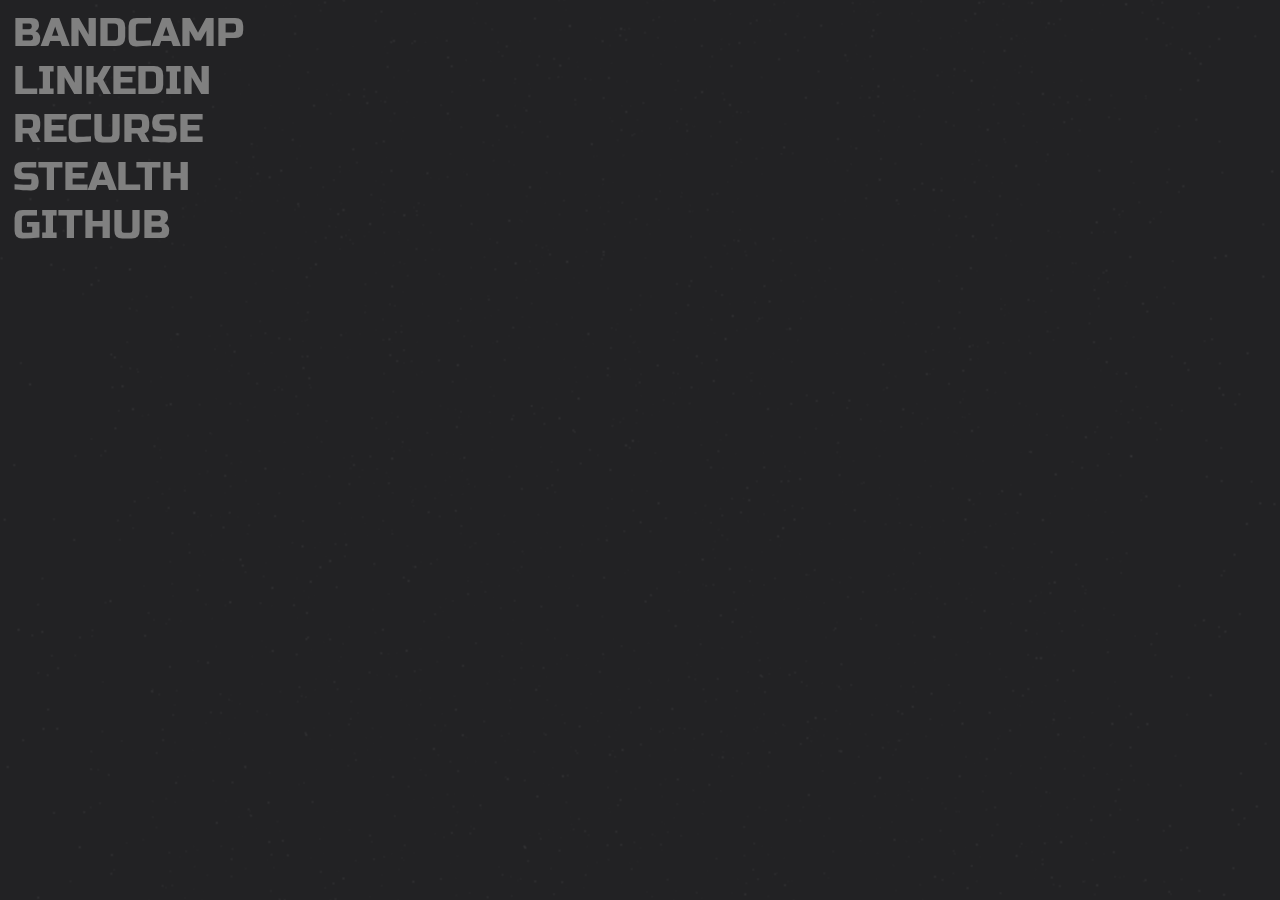
<file: index.html>
<!DOCTYPE html>
<html>
<head>
    <title>JNTHNGDBT - Jonathan Godbout</title>

    <meta charset="UTF-8">
    <meta name="author" content="jnthngdbt">
    <meta name="keywords" content="jnthngdbt">

    <!-- Together with [...text-size-adjust] in CSS, avoids font rescaling when switching orientation. -->
    <!-- 'maximum-scale=1.0, user-scalable=0:' avoids zooming. -->
    <meta name="viewport" content="width=device-width, initial-scale=1, maximum-scale=1.0, user-scalable=0"> 

    <link href="https://fonts.googleapis.com/css?family=Russo+One" rel="stylesheet">
    <link rel="stylesheet" href="css/index.css">
</head>

<body>
    <script src="https://d3js.org/d3.v4.min.js"></script>
    <script src="js/three.js/build/three.min.js"></script>

    <script type="text/javascript" src="js/particles.background.js"></script>

    <!-- Make the SVG clickable. -->
    <a href="hub/patatoid.orbit.html">
        <svg width=300 height=300></svg>
    </a>

    <!-- This will use the SVG. -->
    <script type="text/javascript" src="js/network.random.jitter.js"></script>

    <div id="links">
        <div class="bandcamp"> <a href="https://jonathangodbout.bandcamp.com">BANDCAMP</a> </div>
        <div class="linkedin"> <a href="https://ca.linkedin.com/in/jonathan-godbout-b71a76a">LINKEDIN</a> </div>
        <div class="recurse"> <a href="index.html">RECURSE</a> </div>
        <div class="stealth"> <a href="https://www.youtube.com/@TacticalStealthAmbientMusic">STEALTH</a> </div>
        <div class="github"> <a href="https://github.com/jnthngdbt">GITHUB</a> </div>
    </div>
</body>
</html>
</file>
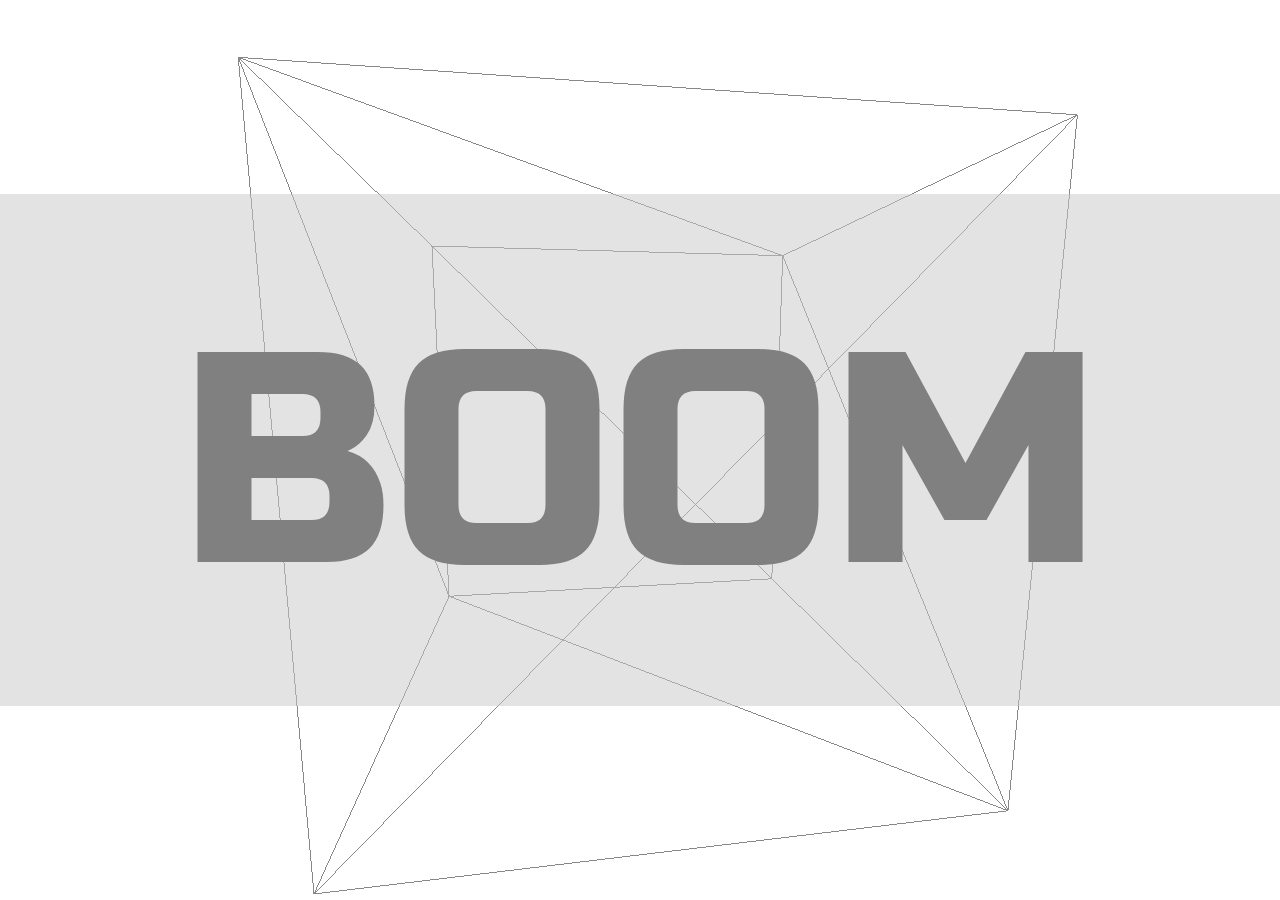
<file: jonathangodbout/public_html/index.html>
<!DOCTYPE html>
<html>
<head>

    <meta charset="UTF-8">
    <meta name="author" content="jnthngdbt">
    <meta name="keywords" content="jnthngdbt">

    <link href="https://fonts.googleapis.com/css?family=Russo+One" rel="stylesheet">
    <link rel="stylesheet" href="css/styles.css">

</head>

<body>

    <script src="https://d3js.org/d3.v4.min.js"></script>
    <script src="js/three.min.js"></script>

    <script type="text/javascript">
        
            'use strict';

            var scene = new THREE.Scene();
            var camera = new THREE.PerspectiveCamera( 75, window.innerWidth/window.innerHeight, 0.1, 1000 );

            var renderer = new THREE.WebGLRenderer({ 
                alpha: true });
            renderer.setSize( window.innerWidth, window.innerHeight );
            document.body.appendChild( renderer.domElement );
            renderer.setClearColor( 0xffffff, 0);

            var geometry = new THREE.BoxGeometry(4,4,4);
            var material = new THREE.MeshBasicMaterial( { 
                color: 0x888888,
                wireframe: true,
                wireframeLinewidth: 1 } );
            var cube = new THREE.Mesh( geometry, material );
            scene.add( cube );

            camera.position.z = 5;

            var render = function () {
                requestAnimationFrame( render );

                cube.rotation.x += 0.003;
                cube.rotation.y += 0.003;

                // Adapt to window resize.
                camera.aspect = window.innerWidth / window.innerHeight;
                camera.updateProjectionMatrix();
                renderer.setSize( window.innerWidth, window.innerHeight );

                renderer.render(scene, camera);
            };

            render();

    </script>

    <a href="https://jonathangodbout.bandcamp.com/releases" class="content">
        <h1>BOOM</h1>
    </a>

</body>
</html>
</file>
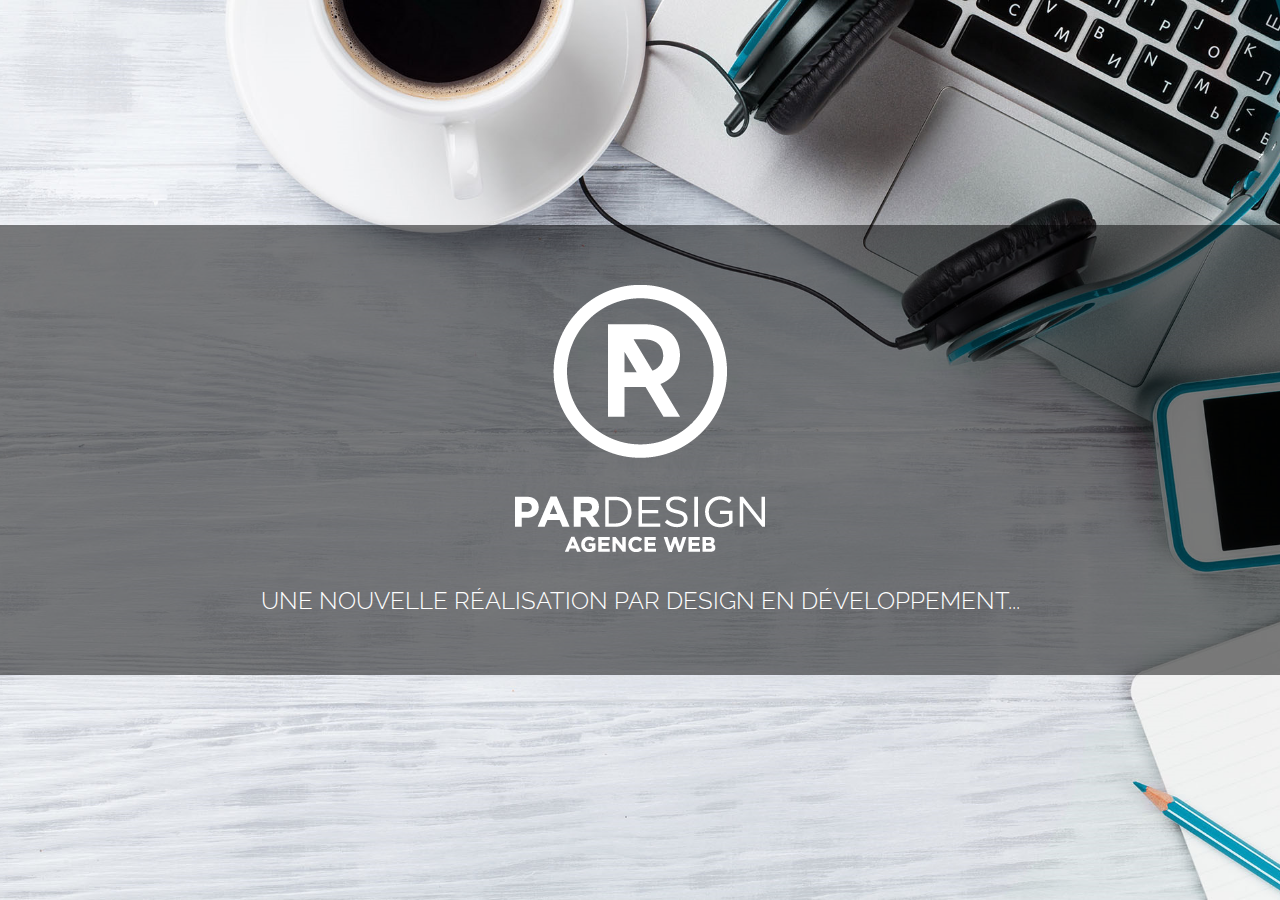
<file: jonathangodbout/back/20170128 public_html/index.html>
<!DOCTYPE html>
<html>
<head>
<meta charset="UTF-8">
<link href="https://fonts.googleapis.com/css?family=Raleway:300" rel="stylesheet">
<style>
body {
    font-family: 'Raleway', sans-serif;
    background: url('bg.jpg') no-repeat center top fixed;
    background-size: cover;
}

.content {
    background: rgba(0,0,0,.5);
    color: #fff;
    text-align: center;
    padding: 60px 0;
    position: absolute;
    top: 50%;
    left: 0;
    transform: translateY(-50%);
    width: 100%;
}

h1 {
    font-size: 24px;
    font-weight: 300;
    text-transform: uppercase;
    margin: 30px 0 0;
}
</style>
</head>

<body>

    <div class="content">
        <img src="logo.png" alt="PAR Design" />
        <h1>Une nouvelle réalisation PAR Design en développement...</h1>
    </div>

</body>
</html>
</file>
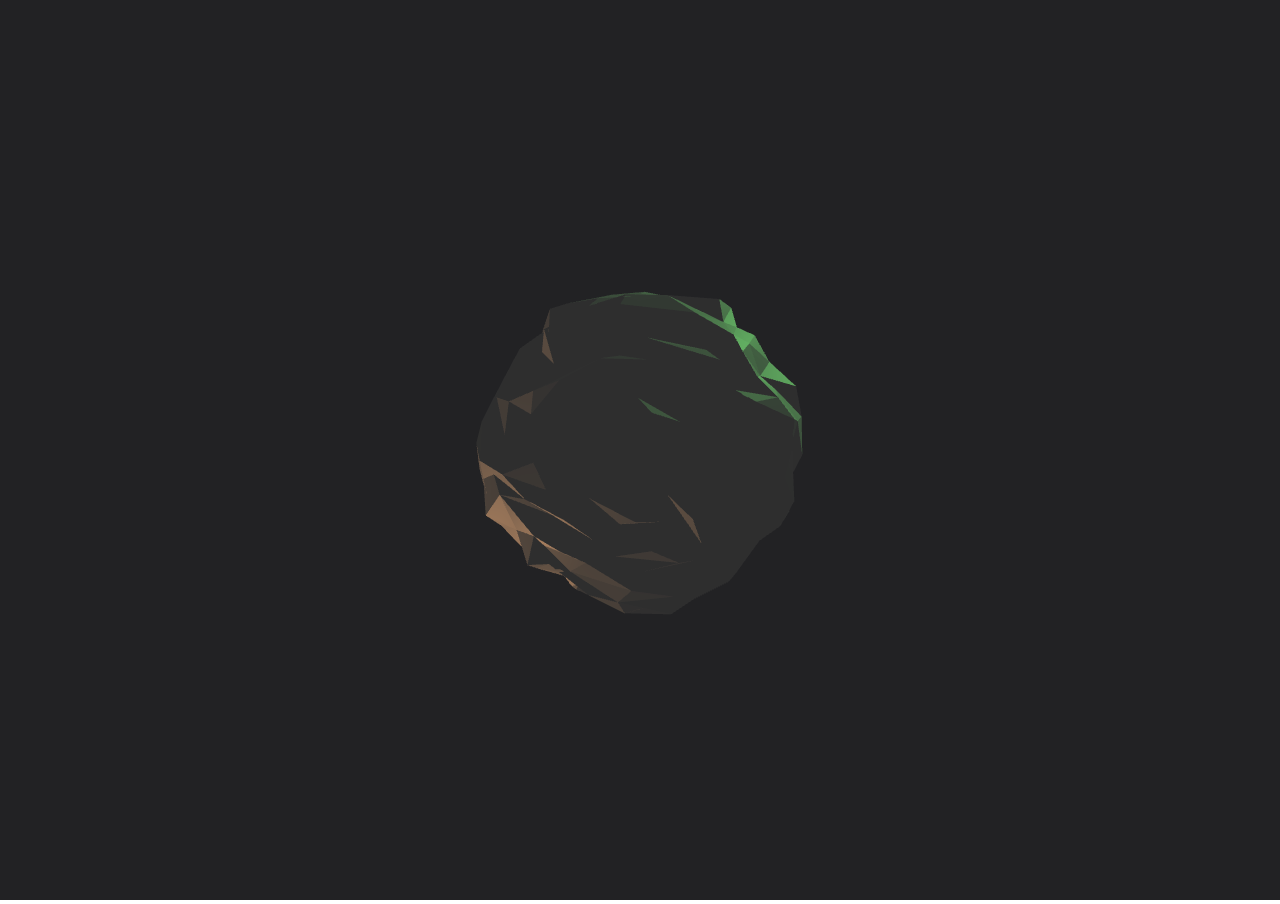
<file: hub/patatoid.orbit.html>
<!DOCTYPE html>
<html>
<head>
    <title>JNTHNGDBT - Patatoid orbit</title>

    <meta charset="UTF-8">
    <meta name="author" content="jnthngdbt">
    <meta name="keywords" content="jnthngdbt">

    <!-- Together with [...text-size-adjust] in CSS, avoids font rescaling when switching orientation -->
    <meta name="viewport" content="width=device-width, initial-scale=1"> 

	<style>
		body {
			margin: 0px;
		}
	</style>
</head>

<body>
	<!-- THREE.js stuff (3D and controls) -->
	<script src="../js/three.js/build/three.min.js"></script>
	<script src="../js/three.js/examples/js/controls/TrackballControls.js"></script>

	<!-- Custom stuff -->
	<script type="text/javascript" src="../js/path.navigation.controls.js"></script>

	<!-- Main script -->
	<script type="text/javascript">

	"use strict";

	// SCENE

    var scene = new THREE.Scene();

    // CAMERA

	var aspect = window.innerWidth / window.innerHeight;
    var camera = new THREE.PerspectiveCamera( 30, aspect, 1, 1000000 );

    // camera.position.z = 150000;

	// OBJECTS

	var radius = 20000;
	var deformFactor = 0.06;

	var patatoid = {};
	patatoid.geometry = new THREE.DodecahedronGeometry(radius, 2);
	patatoid.material = new THREE.MeshPhongMaterial( { 
		color: 0x888888, 
		shading: THREE.FlatShading } );
    patatoid.mesh = new THREE.Mesh( patatoid.geometry, patatoid.material );

    var v = patatoid.geometry.vertices;
    for (var i = 0; i < v.length; i++){
    	var deform = deformFactor * Math.random() * radius;
    	v[i].x += Math.random() > 0.5 ? deform : -deform;
    	v[i].y += Math.random() > 0.5 ? deform : -deform;
    	v[i].z += Math.random() > 0.5 ? deform : -deform;
    }
	patatoid.geometry.verticesNeedUpdate

    scene.add( patatoid.mesh );

    // LIGHT

	var intensity = 1;
	var decay = 2;

	var lights = [];

	lights.push( new THREE.PointLight(0x66ff66, intensity, 0, decay) );
	lights[0].position.x = 50000;
	lights[0].position.y = 50000;
	lights[0].position.z = -50000;

	scene.add( lights[0] );

	lights.push( new THREE.PointLight(0xffaa66, intensity, 0, decay)) ;
	lights[1].position.x = -50000;
	lights[1].position.y = -50000;
	lights[1].position.z = -50000;

	scene.add( lights[1] );

	scene.add( new THREE.AmbientLight(0x565656) );

    // RENDERER

    camera.lookAt(patatoid.mesh.position)

    var renderer = new THREE.WebGLRenderer({antialias: true});
    renderer.setSize( window.innerWidth, window.innerHeight );
    renderer.setClearColor(0x222224)

	// CONTROLS

	// var controls = new THREE.TrackballControls( camera );
	// controls.rotateSpeed = 1.0;
	// controls.zoomSpeed = 0.2;
	// controls.noPan = true;
	// controls.minDistance = radius * (deformFactor + 1);
	// controls.maxDistance = 1000000;
 //    controls.addEventListener( 'change', render );

	var controls = new PathNavigationControls(camera);
	controls.acceleration = 8.0;

	// PATH

	var pathRadius = radius * 6.0;
	var pathCircum = 2.0 * Math.PI * pathRadius;
	var pathMinRadius = radius * 1.3;

    document.body.appendChild( renderer.domElement );

    window.addEventListener( 'resize', onWindowResize, false );

    animate();

	function animate() {

	    requestAnimationFrame( animate );

	    controls.update();

	    // path
	    var angle = controls.displacement/pathCircum * 2*Math.PI;
	    camera.position.x = pathRadius * Math.sin(angle);
	    camera.position.z = pathRadius * Math.cos(angle) + (pathRadius-pathMinRadius);
	    camera.lookAt(new THREE.Vector3(0,0,-radius));

	    renderer.render(scene, camera);

	    patatoid.mesh.rotation.x += 0.0005;
	    patatoid.mesh.rotation.y += 0.0005;
	}

	function render() {
		renderer.render( scene, camera );
	}

	function onWindowResize() {
		camera.aspect = window.innerWidth / window.innerHeight;
		camera.updateProjectionMatrix();
		renderer.setSize( window.innerWidth, window.innerHeight );
		// controls.handleResize();
	}

	</script>

</body>
</html>
</file>
<file: css/index.css>
body {
    font-family: 'Russo One';
    background-color: rgb(255,255,255);

    text-size-adjust:100%; 
    -webkit-text-size-adjust:100%;
    -ms-text-size-adjust:100%;
    -moz-text-size-adjust:100%;
}

#links {
    /*background: rgba(128,128,128,0.2);*/

    position: absolute;
    top: 1%;
    height: 45%;
    left: 1%;
    width: 45%;

    /*text-align: center;*/
    font-size: 40px;
    /*font-weight: 400;*/
    text-transform: uppercase;
}

a {
    text-decoration: none;
    color: rgb(128,128,128);
}

canvas {
    padding: 0;
    margin: auto;
    display: block;
    position: absolute;
    top: 0;
    bottom: 0;
    left: 0;
    right: 0;
}

svg {
    position: absolute;
    bottom: 0%;
    right: 0%;
}
</file>
<file: jonathangodbout/public_html/css/styles.css>
body {
    font-family: 'Russo One';
    -webkit-text-size-adjust: 100%;
    background-color: rgb(255,255,255);
}

.content {
    background: rgba(200,200,200,.5);
    color: rgb(128,128,128);
    text-align: center;
    padding: 60px 0;
    position: absolute;
    top: 50%;
    left: 0;
    transform: translateY(-50%);
    width: 100%;
    text-decoration:none;
}

h1 {
    font-size: 300px;
    font-weight: 400;
    text-transform: uppercase;
    margin: 30px 0 0;
}

canvas {
    padding: 0;
    margin: auto;
    display: block;
    position: absolute;
    top: 0;
    bottom: 0;
    left: 0;
    right: 0;
}
</file>
